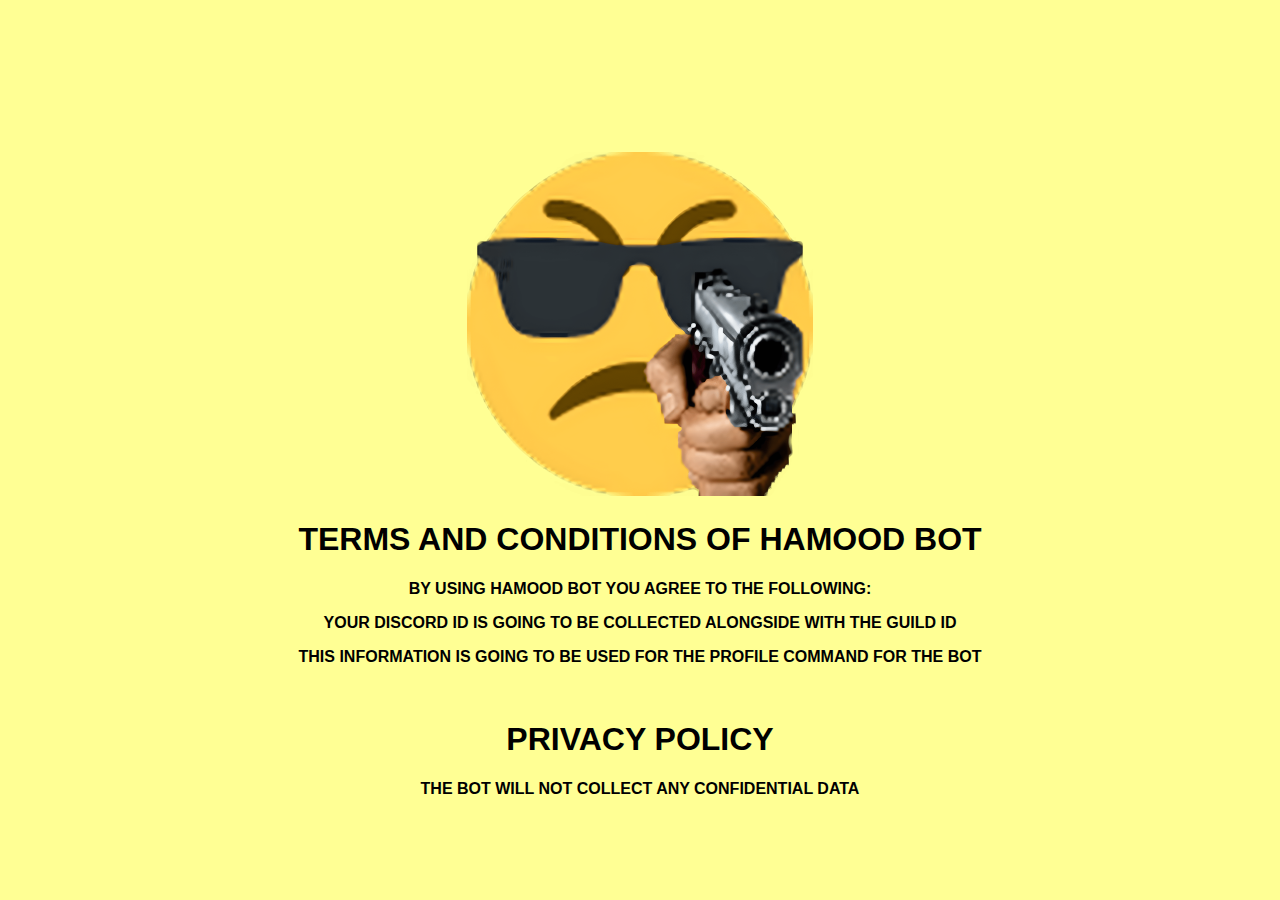
<file: index.html>
<!DOCTYPE html>
<html lang="en">
<head>
    <meta charset="UTF-8">
    <link rel="stylesheet" href="style.css">
    <meta http-equiv="X-UA-Compatible" content="IE=edge">
    <meta name="viewport" content="width=device-width, initial-scale=1.0">
    <br/>
    <br/>
    <br/>
    <br/>
    <br/>
    <br/>
    <br/>
    <br/>
    <div><img src="logo.png" alt="Hamood Logo"></div>
    <title>Hamood</title>
    <h1>Terms and Conditions of Hamood Bot</h1>
    <p>By using hamood bot you agree to the following:</p>
    <p>Your discord ID is going to be collected alongside with the guild ID</p>
    <p>This information is going to be used for the profile command for the bot</p>
    <br/>
    <h1> Privacy Policy </h1>
    <p> The bot will not collect any confidential data </p>
</head>
<body>
    
</body>
</html>
</file>
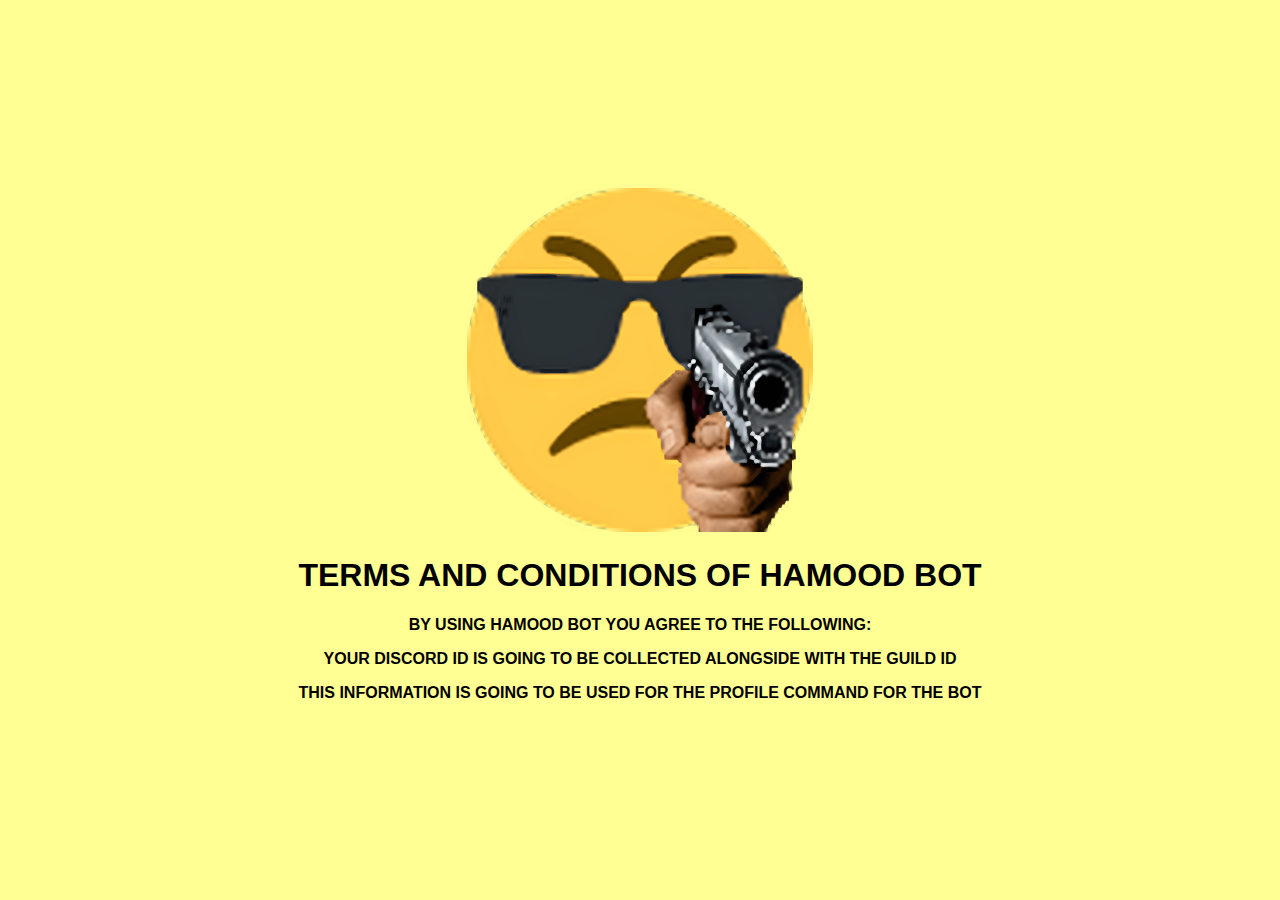
<file: main.html>
<!DOCTYPE html>
<html lang="en">
<head>
    <meta charset="UTF-8">
    <link rel="stylesheet" href="style.css">
    <meta http-equiv="X-UA-Compatible" content="IE=edge">
    <meta name="viewport" content="width=device-width, initial-scale=1.0">
    <br/>
    <br/>
    <br/>
    <br/>
    <br/>
    <br/>
    <br/>
    <br/>
    <br/>
    <br/>
    <div><img src="logo.png" alt="Hamood Logo"></div>
    <title>Hamood</title>
    <h1>Terms and Conditions of Hamood Bot</h1>
    <p>By using hamood bot you agree to the following:</p>
    <p>Your discord ID is going to be collected alongside with the guild ID</p>
    <p>This information is going to be used for the profile command for the bot</p>
</head>
<body>
    
</body>
</html>
</file>
<file: style.css>
body {
    background-color: rgb(255, 255, 148);
}

div {
    text-align: center;
}

img {
    text-align: center;
    width: 346px;
    height: 344px;
}

h1 {
    text-align: center;
    text-transform: uppercase;
    font-weight: bold;
    font-family: Arial, Helvetica, sans-serif;
}

p {
    text-align: center;
    font-weight: bold;
    text-transform: uppercase;
    font-family: Arial, Helvetica, sans-serif;
}
</file>
